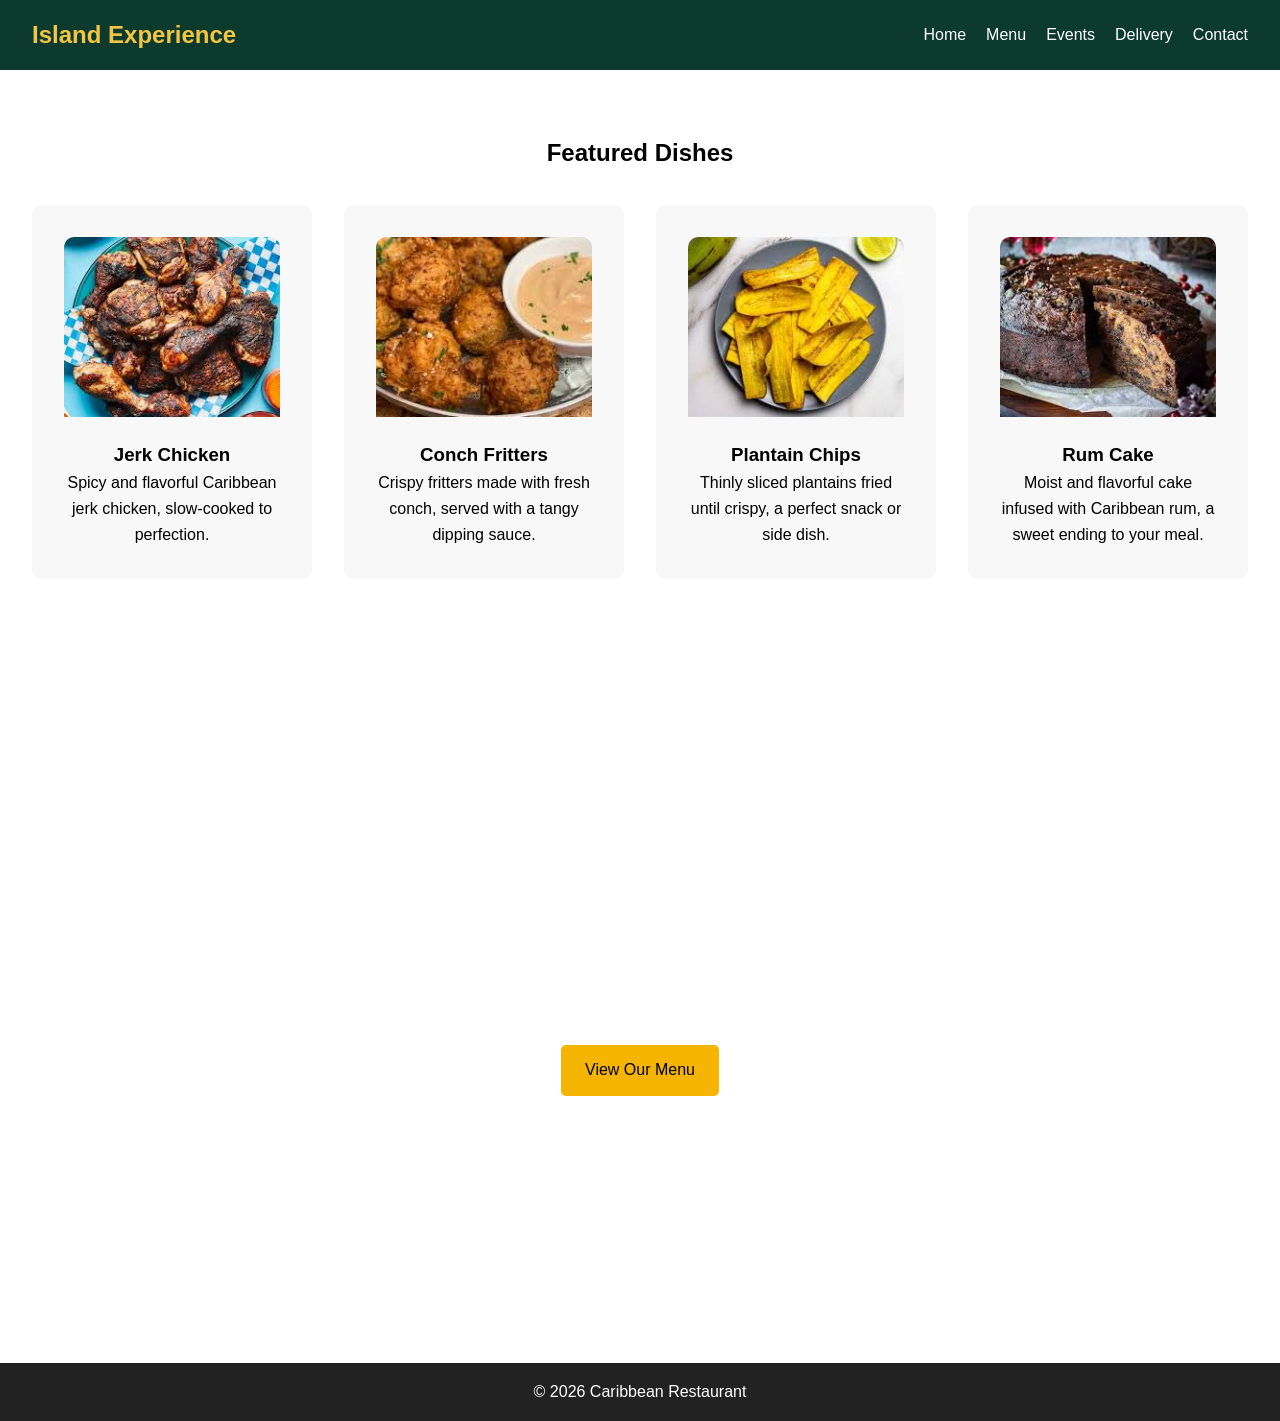
<file: index.html>
<!DOCTYPE html>
<html lang="en">
<head>
    <meta charset="UTF-8">
    <meta name="viewport" content="width=device-width, initial-scale=1.0">
    <title>Island Experience</title>
    <link rel="stylesheet" href="style.css">
</head>
<body>
    <header>
        <div class="logo">Island Experience</div>
        <div class="hamburger" id="hamburger">
            ☰
        </div>
        <nav>
            <ul class="nav-links" id="nav-links">
                <li><a href="index.html">Home</a></li>
                <li><a href="menu.html">Menu</a></li>
                <li><a href="events.html">Events</a></li>
                <li><a href="delivery.html">Delivery</a></li>
                <li><a href="contact.html">Contact</a></li>
            </ul>
        </nav>
    </header>

    
    <section class="featured">
        <h2>Featured Dishes</h2>
        <div class="card-container">
            <div class="card">
            <img src="images/jerkchicken.jpg"
           alt="Jerk Chicken"
           class="card-img">
                <h3>Jerk Chicken</h3>
                <p>Spicy and flavorful Caribbean jerk chicken, slow-cooked to perfection.
                </p>
            </div>
            <div class="card">
            <img src="images/conchfritters.jpg"
           alt="Conch Fritters"
           class="card-img">
                <h3>Conch Fritters</h3>
                <p>Crispy fritters made with fresh conch, served with a tangy dipping sauce.</p>
            </div>
            <div class="card">
                <img src="images/plantainchips.jpg"
           alt="Plantain Chips"
           class="card-img">
                <h3>Plantain Chips</h3>
                <p>Thinly sliced plantains fried until crispy, a perfect snack or side dish.</p>
            </div>
            <div class="card">
                <img src="images/rumcake.jpg"
           alt="Rum Cake"
           class="card-img">
                <h3>Rum Cake</h3>
                <p>Moist and flavorful cake infused with Caribbean rum, a sweet ending to your meal.</p>
            </div>
        </div>
    </section>
    <section class="hero">
        <div class="hero-text">
            <h1 id="hero-title">Authentic Caribbean Flavours</h1>
            <p>Authentic and delicious Caribbean cuisine served in a vibrant island atmosphere.</p>
            <a href="menu.html" class="btn">View Our Menu</a>
        </div>
    </section>
    <footer>
        <p>© 2026 Caribbean Restaurant</p>
    </footer>
    <script src="script.js"></script>
</body>
</html>
</file>
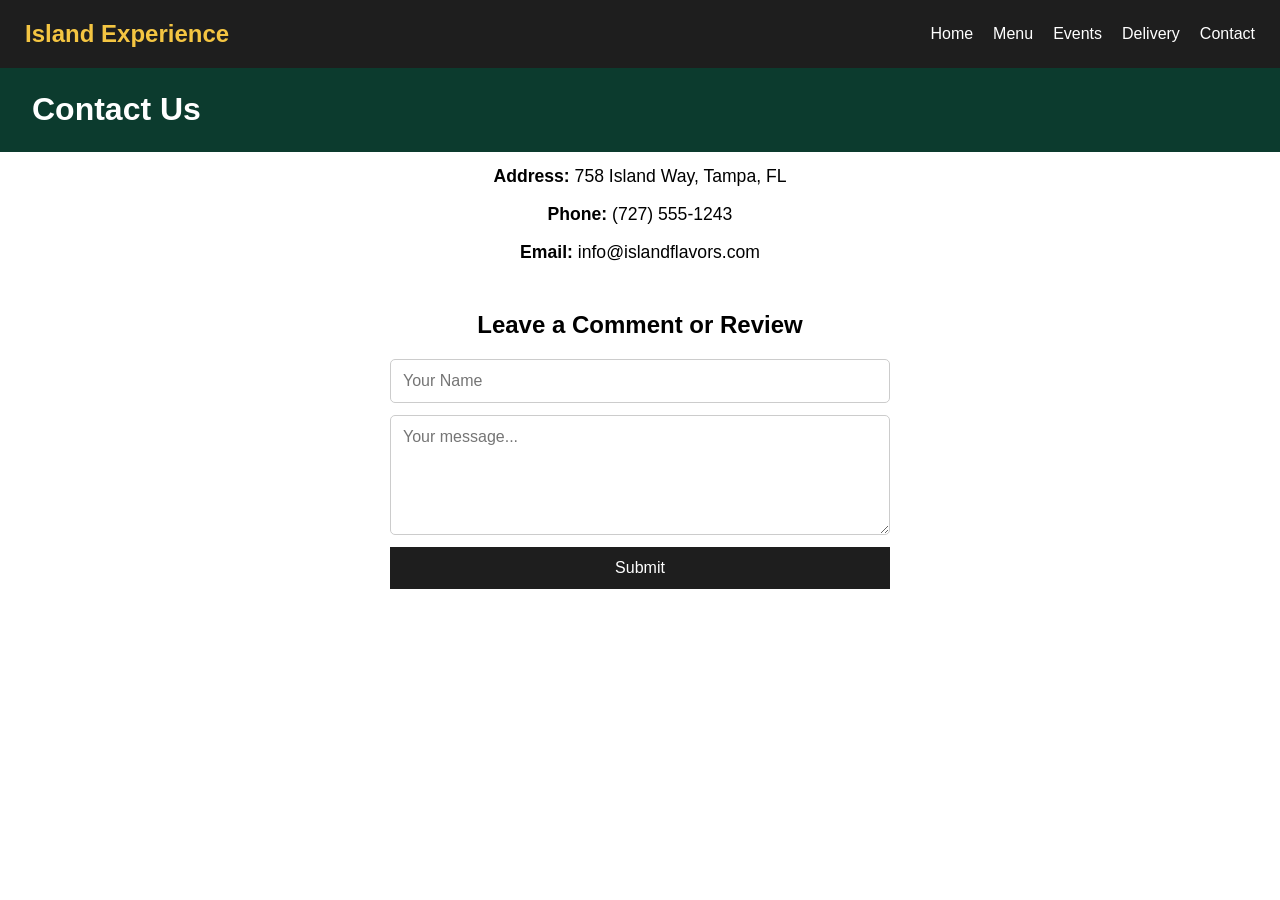
<file: contact.html>
<!DOCTYPE html>
<html lang="en">
<head>
  <meta charset="UTF-8">
  <title>Contact | Island Experience</title>
  <link rel="stylesheet" href="style.css">
</head>
<body>


<nav class="navbar">
  <a href="index.html" class="logo">Island Experience</a>

  <div class="hamburger" id="hamburger">
    <span></span>
    <span></span>
    <span></span>
  </div>

  <ul class="nav-links" id="nav-links">
    <li><a href="index.html">Home</a></li>
    <li><a href="menu.html">Menu</a></li>
    <li><a href="events.html">Events</a></li>
    <li><a href="delivery.html">Delivery</a></li>
    <li><a href="contact.html">Contact</a></li>
  </ul>
</nav>

<header>
  <h1>Contact Us</h1>
</header>

<section class="contact-info">
  <p><strong>Address:</strong> 758 Island Way, Tampa, FL</p>
  <p><strong>Phone:</strong> (727) 555-1243</p>
  <p><strong>Email:</strong> info@islandflavors.com</p>
</section>

<section class="contact-form">
  <h2>Leave a Comment or Review</h2>
  <form>
    <input type="text" placeholder="Your Name" required>
    <textarea placeholder="Your message..." required></textarea>
    <button type="submit">Submit</button>
  </form>
</section>
<script src="script.js"></script>
</body>
</html>
</file>
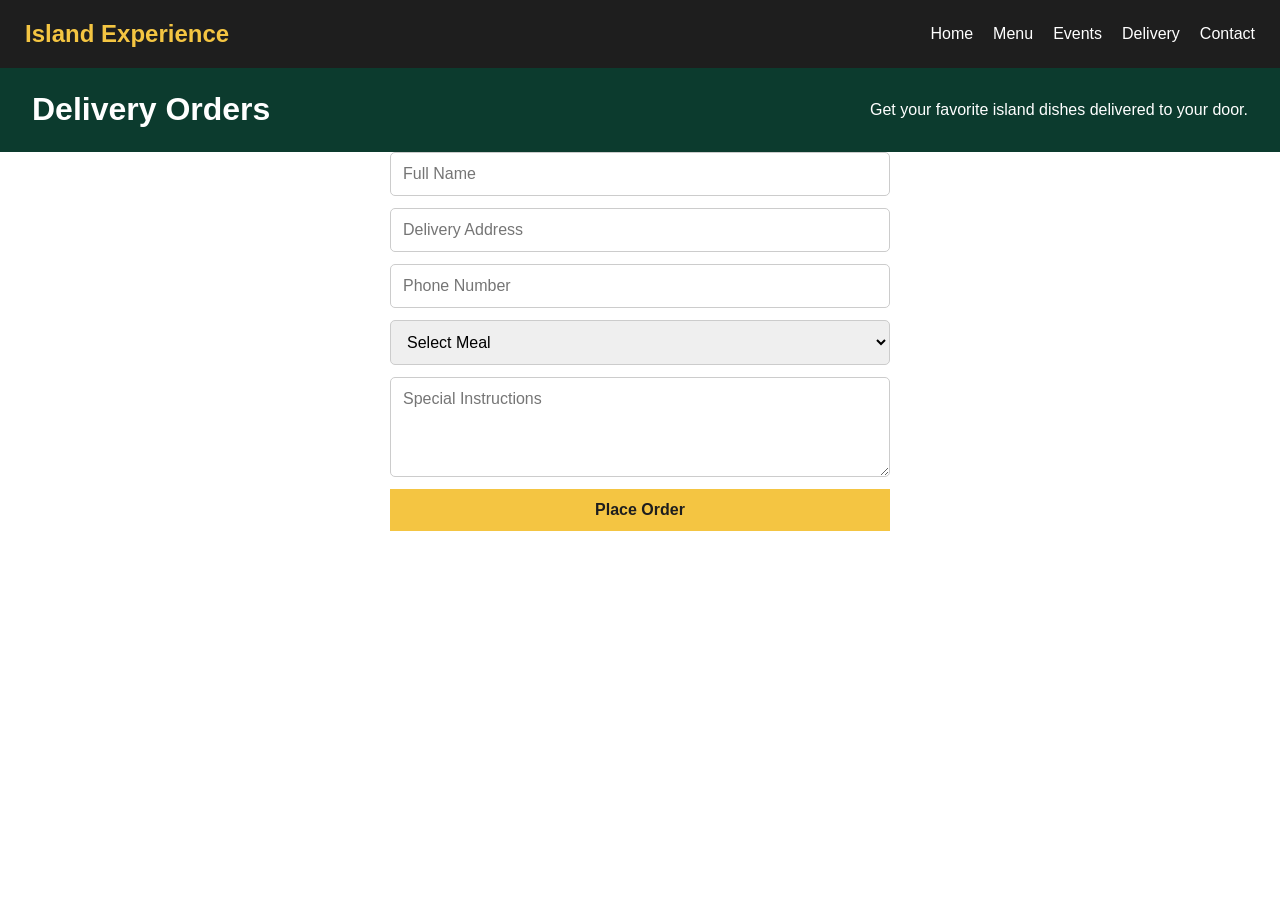
<file: delivery.html>
<!DOCTYPE html>
<html lang="en">
<head>
  <meta charset="UTF-8">
  <title>Delivery | Island Experience</title>
  <link rel="stylesheet" href="style.css">
</head>
<body>

<nav class="navbar">
  <a href="index.html" class="logo">Island Experience</a>

  <div class="hamburger" id="hamburger">
    <span></span>
    <span></span>
    <span></span>
  </div>

  <ul class="nav-links" id="nav-links">
    <li><a href="index.html">Home</a></li>
    <li><a href="menu.html">Menu</a></li>
    <li><a href="events.html">Events</a></li>
    <li><a href="delivery.html">Delivery</a></li>
    <li><a href="contact.html">Contact</a></li>
  </ul>
</nav>

<header>
  <h1>Delivery Orders</h1>
  <p>Get your favorite island dishes delivered to your door.</p>
</header>

<section class="delivery-form">
  <form>
    <input type="text" placeholder="Full Name" required>
    <input type="text" placeholder="Delivery Address" required>
    <input type="tel" placeholder="Phone Number" required>

    <select required>
      <option value="">Select Meal</option>
      <option>Jerk Chicken</option>
      <option>Conch Fritters</option>
      <option>Rum Cake</option>
      <option>Doubles</option>
      <option>Red Snapper</option>
      <option>Oxtail</option>
      <option>Piña Colada</option>
    </select>

    <textarea placeholder="Special Instructions"></textarea>
    <button type="submit">Place Order</button>
  </form>
</section>
<script src="script.js"></script>
</body>
</html>
</file>
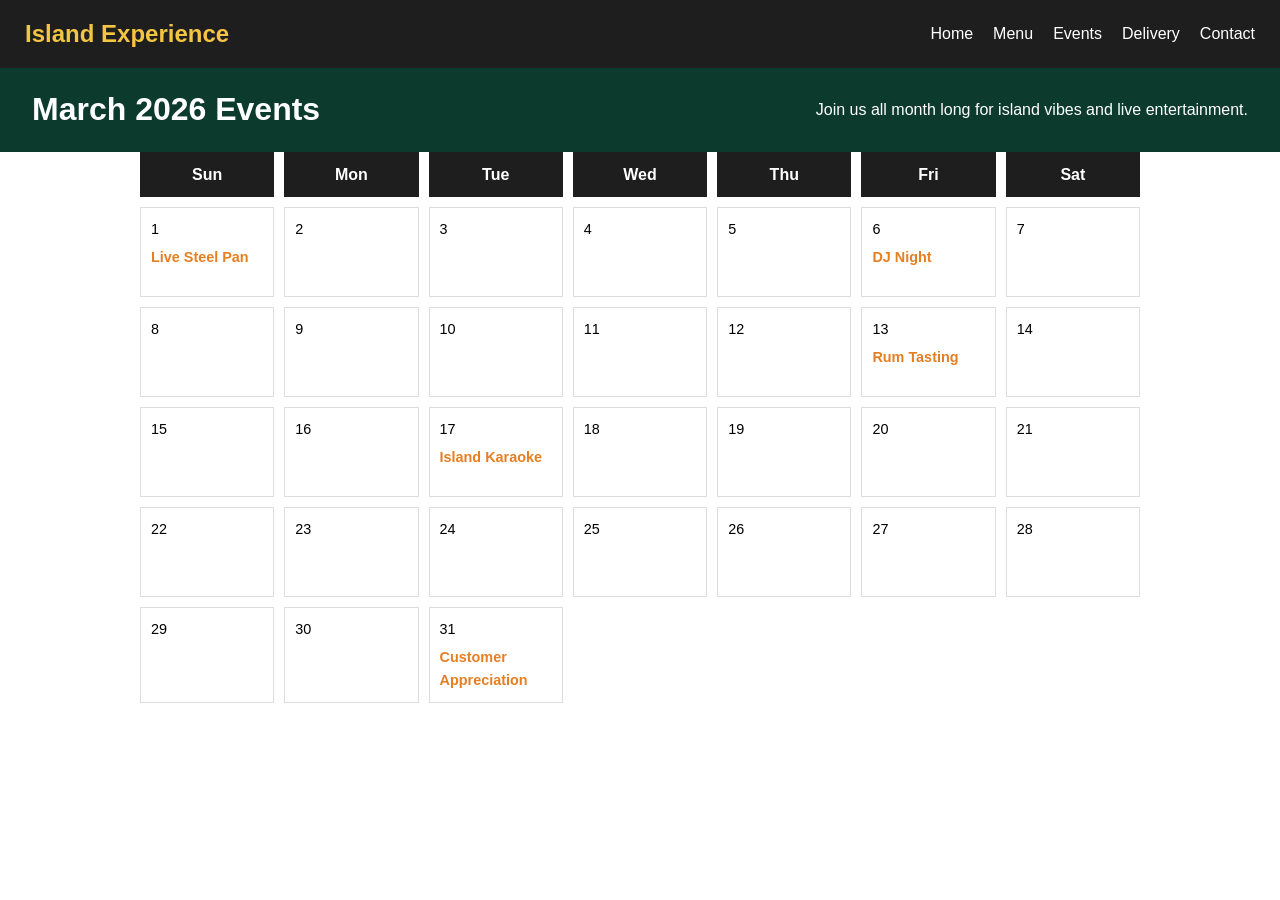
<file: events.html>
<!DOCTYPE html>
<html lang="en">
<head>
  <meta charset="UTF-8">
  <title>Events | Island Experience</title>
  <link rel="stylesheet" href="style.css">
</head>
<body>

<nav class="navbar">
  <a href="index.html" class="logo">Island Experience</a>

  <div class="hamburger" id="hamburger">
    <span></span>
    <span></span>
    <span></span>
  </div>

  <ul class="nav-links" id="nav-links">
    <li><a href="index.html">Home</a></li>
    <li><a href="menu.html">Menu</a></li>
    <li><a href="events.html">Events</a></li>
    <li><a href="delivery.html">Delivery</a></li>
    <li><a href="contact.html">Contact</a></li>
  </ul>
</nav>

<header>
  <h1>March 2026 Events</h1>
  <p>Join us all month long for island vibes and live entertainment.</p>
</header>

<section class="calendar">
  <div class="calendar-grid">
    <div class="day">Sun</div><div class="day">Mon</div><div class="day">Tue</div>
    <div class="day">Wed</div><div class="day">Thu</div><div class="day">Fri</div><div class="day">Sat</div>

    <div class="date">1<br><span>Live Steel Pan</span></div>
    <div class="date">2</div>
    <div class="date">3</div>
    <div class="date">4</div>
    <div class="date">5</div>
    <div class="date">6<br><span>DJ Night</span></div>
    <div class="date">7</div>

    <div class="date">8</div>
    <div class="date">9</div>
    <div class="date">10</div>
    <div class="date">11</div>
    <div class="date">12</div>
    <div class="date">13<br><span>Rum Tasting</span></div>
    <div class="date">14</div>

    <div class="date">15</div>
    <div class="date">16</div>
    <div class="date">17<br><span>Island Karaoke</span></div>
    <div class="date">18</div>
    <div class="date">19</div>
    <div class="date">20</div>
    <div class="date">21</div>

    <div class="date">22</div>
    <div class="date">23</div>
    <div class="date">24</div>
    <div class="date">25</div>
    <div class="date">26</div>
    <div class="date">27</div>
    <div class="date">28</div>

    <div class="date">29</div>
    <div class="date">30</div>
    <div class="date">31<br><span>Customer Appreciation</span></div>
  </div>
</section>
<script src="script.js"></script>
</body>

</html>
</file>
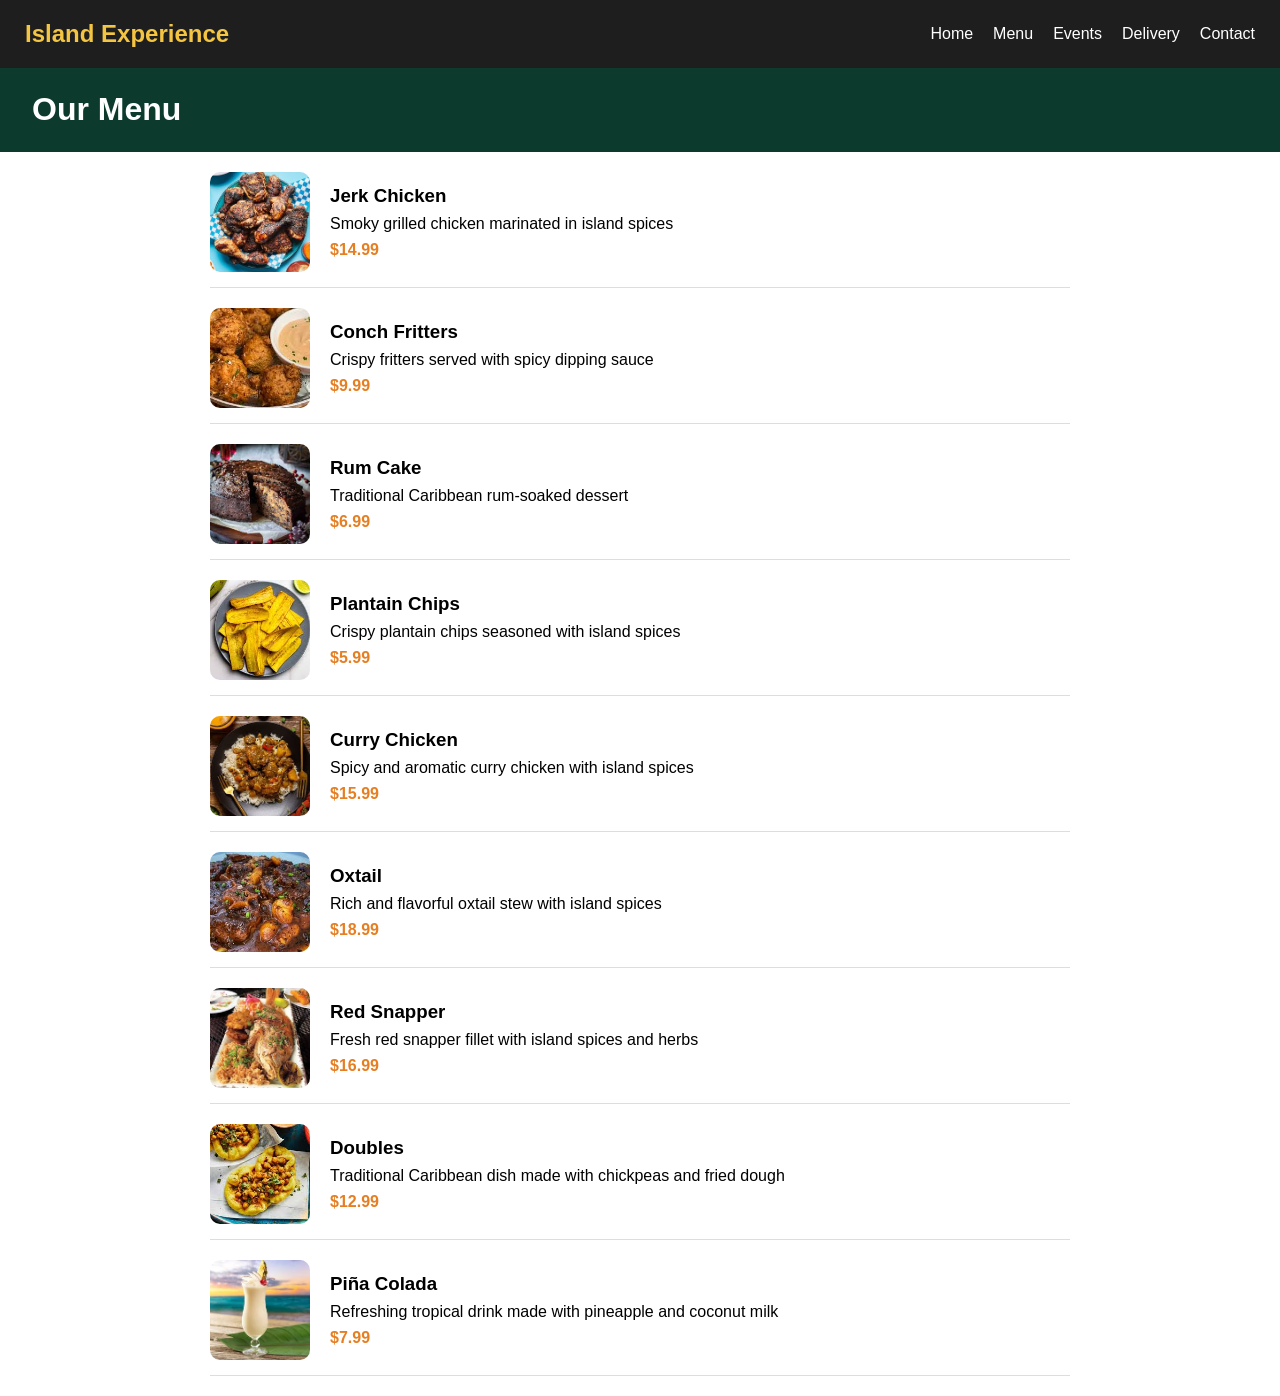
<file: menu.html>
<!DOCTYPE html>
<html lang="en">
<head>
  <meta charset="UTF-8">
  <title>Menu | Island Experience</title>
  <link rel="stylesheet" href="style.css">
</head>
<body>

<nav class="navbar">
  <a href="index.html" class="logo">Island Experience</a>

  <div class="hamburger" id="hamburger">
    <span></span>
    <span></span>
    <span></span>
  </div>

  <ul class="nav-links" id="nav-links">
    <li><a href="index.html">Home</a></li>
    <li><a href="menu.html">Menu</a></li>
    <li><a href="events.html">Events</a></li>
    <li><a href="delivery.html">Delivery</a></li>
    <li><a href="contact.html">Contact</a></li>
  </ul>
</nav>

<header>
  <h1>Our Menu</h1>
</header>

<section class="menu-list">

  <div class="menu-item">
    <img src="images/jerkchicken.jpg" alt="Jerk Chicken">
    <div>
      <h3>Jerk Chicken</h3>
      <p>Smoky grilled chicken marinated in island spices</p>
      <span>$14.99</span>
    </div>
  </div>

  <div class="menu-item">
    <img src="images/conchfritters.jpg" alt="Conch Fritters">
    <div>
      <h3>Conch Fritters</h3>
      <p>Crispy fritters served with spicy dipping sauce</p>
      <span>$9.99</span>
    </div>
  </div>

  <div class="menu-item">
    <img src="images/rumcake.jpg" alt="Rum Cake">
    <div>
      <h3>Rum Cake</h3>
      <p>Traditional Caribbean rum-soaked dessert</p>
      <span>$6.99</span>
    </div>
  </div>
  <div class="menu-item">
    <img src="images/plantainchips.jpg" alt="Plantain Chips">
    <div>
      <h3>Plantain Chips</h3>
      <p>Crispy plantain chips seasoned with island spices</p>
      <span>$5.99</span>
    </div>
  </div>
  <div class="menu-item">
    <img src="images/currychicken.jpg" alt="Curry Chicken">
    <div>
      <h3>Curry Chicken</h3>
      <p>Spicy and aromatic curry chicken with island spices</p>
      <span>$15.99</span>
    </div>
  </div>
  <div class="menu-item">
    <img src="images/oxtail.jpg" alt="Oxtail">
    <div>
      <h3>Oxtail</h3>
      <p>Rich and flavorful oxtail stew with island spices</p>
      <span>$18.99</span>
    </div>
  </div>
  <div class="menu-item">
    <img src="images/redsnapper.jpg" alt="Red Snapper">
    <div>
      <h3>Red Snapper</h3>
      <p>Fresh red snapper fillet with island spices and herbs</p>
      <span>$16.99</span>
    </div>
  </div>
  <div class="menu-item">
    <img src="images/doubles.jpg" alt="Doubles">
    <div>
      <h3>Doubles</h3>
      <p>Traditional Caribbean dish made with chickpeas and fried dough</p>
      <span>$12.99</span>
    </div>
  </div>
  <div class="menu-item">
    <img src="images/pinacolada.jpg" alt="Piña Colada">
    <div>
      <h3>Piña Colada</h3>
      <p>Refreshing tropical drink made with pineapple and coconut milk</p>
      <span>$7.99</span>
    </div>
  </div>

</section>
<script src="script.js"></script>
</body>

</html>
</file>
<file: style.css>
* {
  margin: 0;
  padding: 0;
  box-sizing: border-box;
  font-family: Arial, sans-serif;
}

body {
  line-height: 1.6;
}


header {
  display: flex;
  justify-content: space-between;
  align-items: center;
  background: #0c3b2e;
  color: white;
  padding: 1rem 2rem;
  position: relative;
}

.navbar {
  display: flex;
  justify-content: space-between;
  align-items: center;
  background-color: #1e1e1e;
  padding: 15px 25px;
  position: relative;
}

.logo {
  color: #f4c542;
  font-size: 1.5rem;
  font-weight: bold;
  text-decoration: none;
}

.nav-links {
  list-style: none;
  display: flex;
  gap: 20px;
}

.nav-links a {
  color: white;
  text-decoration: none;
  font-weight: 500;
}

.nav-links a:hover {
  color: #f4c542;
}


.hamburger {
  display: none;
  flex-direction: column;
  cursor: pointer;
}

.hamburger span {
  background: white;
  height: 3px;
  width: 25px;
  margin: 4px 0;
  border-radius: 2px;
}

.hero {
  background:  no-repeat center/cover;
  height: 80vh;
  display: flex;
  align-items: center;
  justify-content: center;
  text-align: center;
  color: white;
  padding: 1rem;
}

.hero-text h1 {
  font-size: 3rem;
}

.hero-text p {
  margin: 1rem 0;
}

.btn {
  display: inline-block;
  padding: 0.8rem 1.5rem;
  background: #f4b400;
  color: black;
  text-decoration: none;
  border-radius: 5px;
  transition: 0.3s;
}

.btn:hover {
  background: #d89e00;
}


.featured, .about, .events-preview, .cta {
  padding: 4rem 2rem;
  text-align: center;
}

.card-container {
  display: flex;
  gap: 2rem;
  margin-top: 2rem;
  justify-content: center;
}
.card-img {
  width: 100%;
  height: 180px;
  object-fit: cover;
  border-radius: 10px 10px 0 0;
  margin-bottom: 1rem;
}

.card {
  background: #f8f8f8;
  padding: 2rem;
  border-radius: 10px;
  width: 250px;
  transition: 0.3s;
  overflow: hidden;
}

.card:hover {
  transform: translateY(-8px);
}

.about {
  background: #f4b400;
}

.cta {
  background: #0c3b2e;
  color: white;
}

.menu-list {
  max-width: 900px;
  margin: auto;
  padding: 20px;
  display: flex;
  flex-direction: column;
  gap: 20px;
}

.menu-item {
  display: flex;
  gap: 20px;
  align-items: center;
  border-bottom: 1px solid #ddd;
  padding-bottom: 15px;
}

.menu-item img {
  width: 100px;
  height: 100px;
  object-fit: cover;
  border-radius: 10px;
}

.menu-item h3 {
  margin: 0;
}

.menu-item span {
  color: #e67e22;
  font-weight: bold;
}

.calendar {
  max-width: 1000px;
  margin: auto;
}

.calendar-grid {
  display: grid;
  grid-template-columns: repeat(7, 1fr);
  gap: 10px;
}

.day {
  font-weight: bold;
  text-align: center;
  padding: 10px 0;
  background-color: #1e1e1e;
  color: #fff;
}

.date {
  min-height: 90px;
  border: 1px solid #ddd;
  padding: 10px;
  background-color: #fff;
  font-size: 0.9rem;
}

.date span {
  display: block;
  margin-top: 5px;
  color: #e67e22;
  font-weight: bold;
}

.contact-info {
  max-width: 600px;
  margin: auto;
  text-align: center;
  font-size: 1.1rem;
}

.contact-info p {
  margin: 10px 0;
}

.contact-form {
  max-width: 500px;
  margin: 40px auto 0;
}

.contact-form h2 {
  text-align: center;
  margin-bottom: 15px;
}

.contact-form form {
  display: flex;
  flex-direction: column;
  gap: 12px;
}

.contact-form input,
.contact-form textarea {
  padding: 12px;
  font-size: 1rem;
  border-radius: 5px;
  border: 1px solid #ccc;
}

.contact-form textarea {
  resize: vertical;
  min-height: 120px;
}

.contact-form button {
  padding: 12px;
  background-color: #1e1e1e;
  color: #fff;
  border: none;
  cursor: pointer;
  font-size: 1rem;
}

.contact-form button:hover {
  background-color: #f4c542;
  color: #1e1e1e;
}

.delivery-form {
  max-width: 500px;
  margin: auto;
}

.delivery-form form {
  display: flex;
  flex-direction: column;
  gap: 12px;
}

.delivery-form input,
.delivery-form select,
.delivery-form textarea {
  padding: 12px;
  font-size: 1rem;
  border-radius: 5px;
  border: 1px solid #ccc;
}

.delivery-form textarea {
  resize: vertical;
  min-height: 100px;
}

.delivery-form button {
  padding: 12px;
  background-color: #f4c542;
  color: #1e1e1e;
  border: none;
  font-size: 1rem;
  cursor: pointer;
  font-weight: bold;
}

.delivery-form button:hover {
  background-color: #1e1e1e;
  color: #fff;
}


footer {
  background: #222;
  color: white;
  text-align: center;
  padding: 1rem;
}


@media (max-width: 768px) {

  .hamburger {
    display: flex;
  }

  .nav-links {
    display: none;
    flex-direction: column;
    position: absolute;
    top: 60px;
    right: 0;
    background-color: #1e1e1e;
    width: 100%;
    text-align: center;
    padding: 20px 0;
  }

  .nav-links.active {
    display: flex;
  }

  .nav-links li {
    margin: 15px 0;
  }

  .card-container {
    flex-direction: column;
    align-items: center;
  }
  .card {
    width: 90%;
  }

  .hero-text h1 {
    font-size: 2rem;
  }

  .calendar-grid {
    grid-template-columns: repeat(2, 1fr);
  }

  .day {
    display: none;
  }
}


@media (min-width: 769px) and (max-width: 1024px) {

  .card-container {
    flex-wrap: wrap;
    justify-content: center;
  }

  .card {
    width: 45%;
  }

  .hero-text h1 {
    font-size: 2.5rem;
  }
}


@media (min-width: 1025px) {

  .card {
    width: 300px;
  }

  .hero-text h1 {
    font-size: 3rem;
  }
}
</file>
